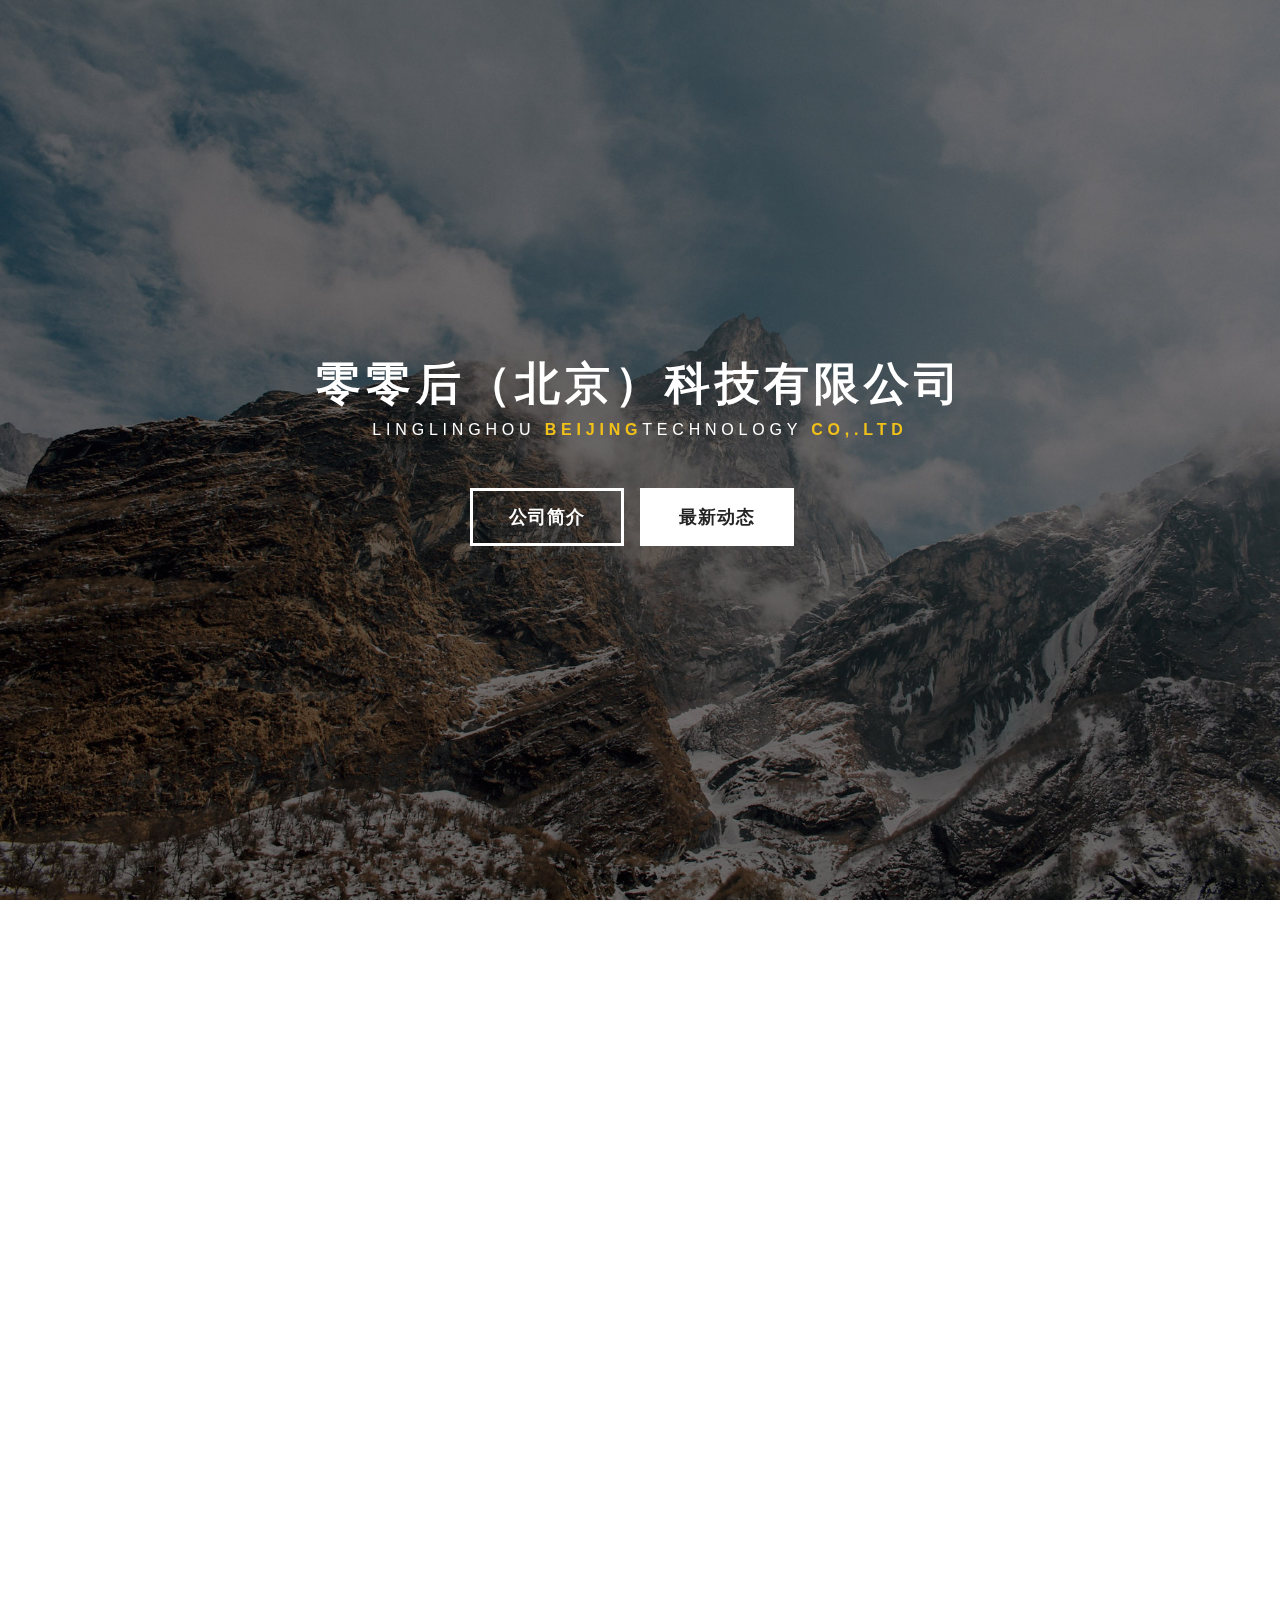
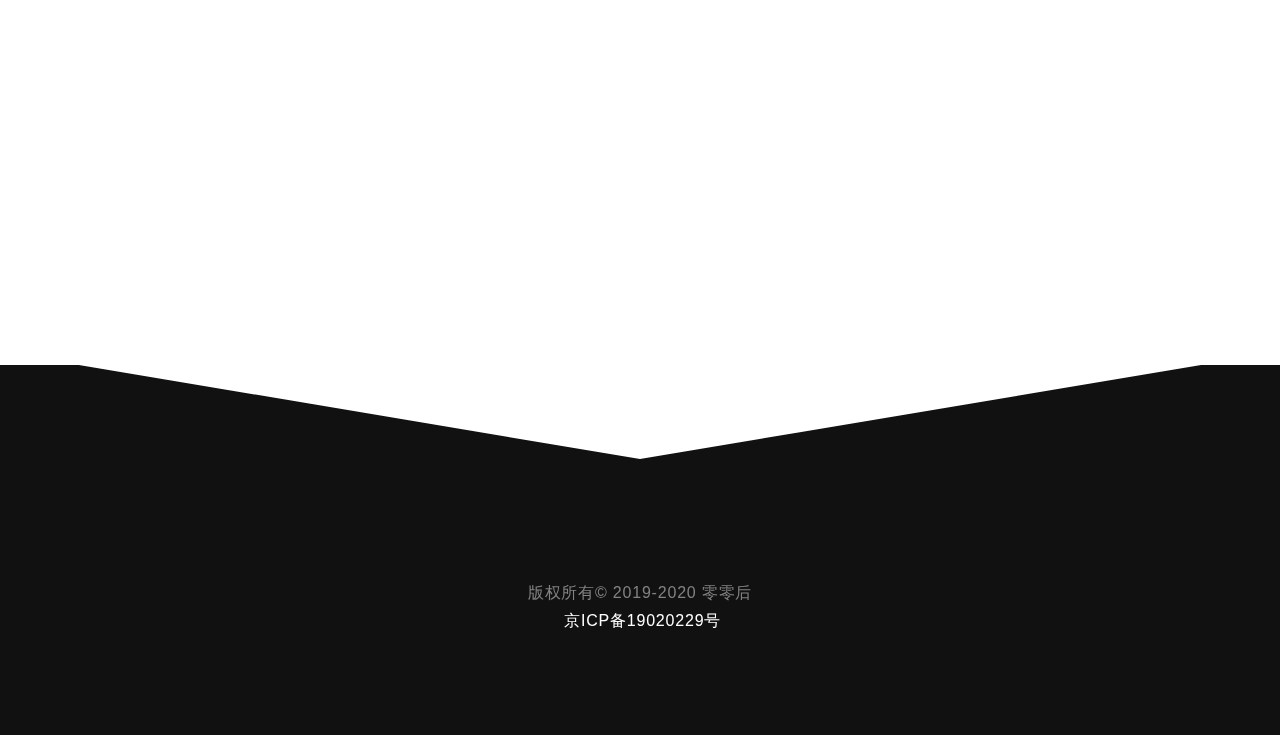
<file: index.html>
<!DOCTYPE html>
<html lang=en>

<head>
	<meta charset=utf-8>
	<title>零零后（北京）科技有限公司</title>
	<meta http-equiv=X-UA-Compatible content="text/html;IE=Edge">
	<meta name=viewport content="width=device-width,initial-scale=1">
	<meta name=keywords content="零零后 零零后科技 零零后（北京）科技有限公司">
	<meta name=description content="零零后 零零后科技 零零后（北京）科技有限公司">
	<link rel=stylesheet href=css/bootstrap.min.css>
	<link rel=stylesheet href=css/animate.min.css>
	<link rel=stylesheet href=css/vegas.min.css>
	<link rel=stylesheet href=css/style.css>

<body>
	<section id=home>
		<div class=container>
			<div class=row>
				<div class="col-md-offset-2 col-md-8 col-sm-12">
					<div class=home-thumb>
						<h1 class="wow fadeInUp" data-wow-delay=0.4s>零零后（北京）科技有限公司</h1>
						<h3 class="wow fadeInUp" data-wow-delay=0.6s>linglinghou <strong>beijing</strong>technology
							<strong>co,.ltd</strong></h3><a href=https://www.00make.com/
							class="btn btn-lg btn-default smoothScroll wow fadeInUp hidden-xs"
							data-wow-delay=0.8s>公司简介</a><a href=# data-toggle=modal data-target=#modal1
							class="btn btn-lg btn-success smoothScroll wow fadeInUp" data-wow-delay=1.0s>最新动态</a>
					</div>
				</div>
			</div>
		</div>
	</section>
	<section id=about>
		<div class=container>
			<div class=row>
				<div class="col-md-6 col-sm-12"><img src=images/about-img.jpg class="img-responsive wow fadeInUp"
						alt=About></div>
				<div class="col-md-6 col-sm-12">
					<div class=about-thumb>
						<div class=section-title>
							<h1 class="wow fadeIn" data-wow-delay=0.2s>公司简介</h1>
						</div>
						<div class="wow fadeInUp" data-wow-delay=0.6s>
							<p>&nbsp;&nbsp;零零后（北京）科技有限公司，成立于2019年，总部位于北京，是中关村高新技术企业。
								零零后拥有一支集软件研发、编程调试和技术支持为一体的专业技术团队，80%以上是有着多年建设行业研发经验的专业人士。
								凭借丰富的研发经验、雄厚的技术实力、优质的技术服务，为客户提供专业的信息化和智能化系统解决方案。</p>
						</div>
					</div>
				</div>
			</div>
		</div>
	</section>
	<section id=contact>
		<div class=container>
			<div class=row>
				<div class="row col-md section-title">
					<h1 class="wow fadeInUp" data-wow-delay=0.3s>联系我们</h1><br>
					<p class="wow fadeInUp" class=co colspan=3>公司地址： 北京市海淀区紫竹院路98号化大科技园B栋112-7<br>邮政编码：
						100089<br>Address:B-112-7,98 Zizhuyuan Rd, Zizhu Bridge, Haidian District,Beijing 100089, P.R.
						China<br>客服QQ： 1285831761<br>E-mail： 1285831761@qq.com<br>公司网址： www.00make.com<br></p>
					<h2 class="wow fadeInUp" data-wow-delay=0.3s>联系我们</h2>
				</div>
			</div>
		</div>
	</section>
	<footer>
		<div class=container>
			<div class=row><svg class=svgcolor-light preserveaspectratio=none viewbox="0 0 100 102" height=100
					width=100%>
					<path d="M0 0 L50 100 L100 0 Z"></path>
				</svg>
				<div class=col-md>
					<p class=copyright-text>版权所有&copy;&nbsp;2019-2020&nbsp;零零后<br><a
							href=http://www.beian.miit.gov.cn rel="external nofollow" target=_blank>&nbsp;京ICP备19020229号</a>
					</p>
				</div>
			</div>
		</div>
	</footer>
	<script src=js/jquery.js></script>
	<script src=js/vegas.min.js></script>
	<script src=js/wow.min.js></script>
	<script src=js/smoothscroll.js></script>
	<script src=js/custom.js></script>
</file>
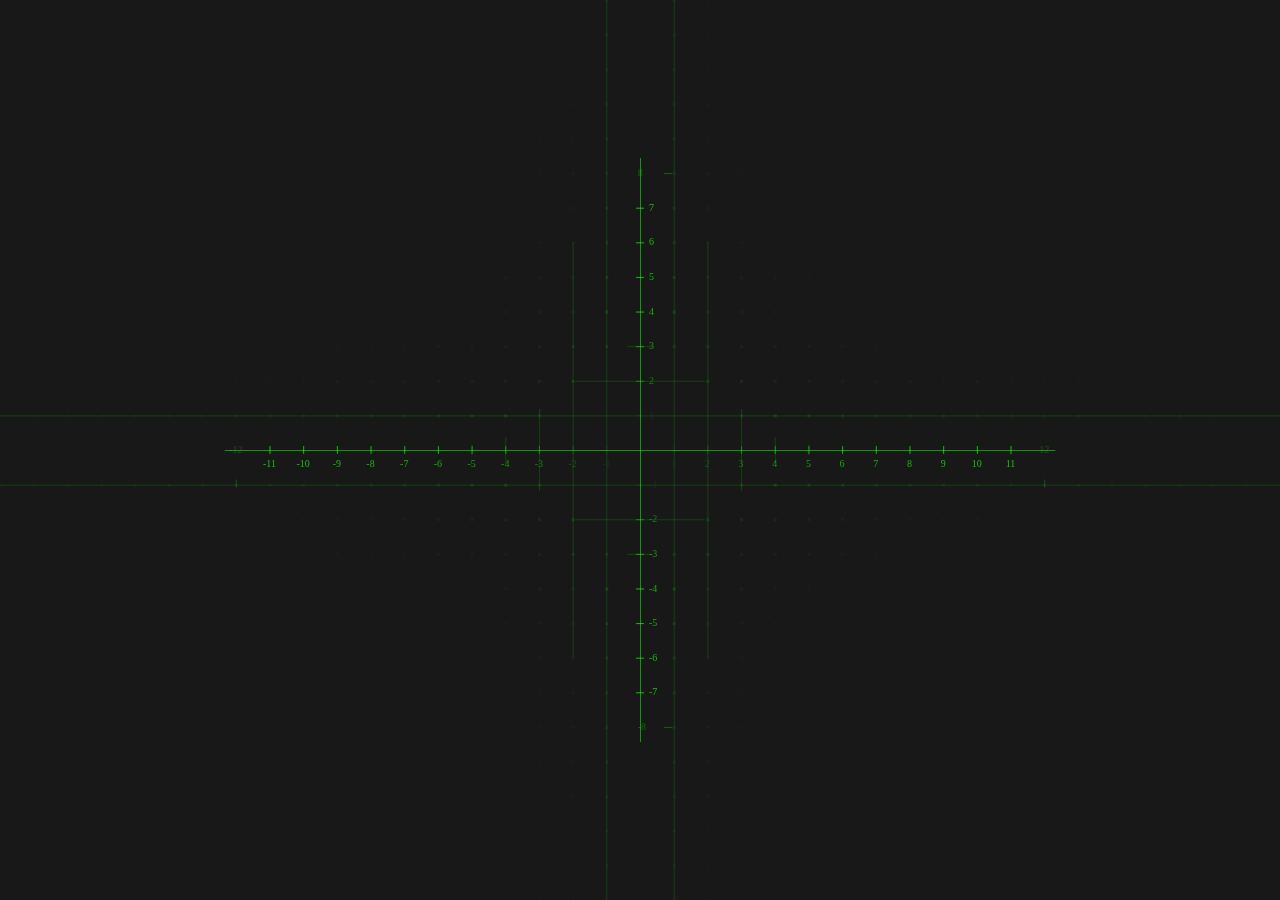
<file: old_index.html>
<html>

<head>
    <title>零零后（北京）科技有限公司</title>
    <meta http-equiv=Content-Type content="text/html; charset=UTF-8">

<body oncontextmenu="self.event.returnValue=!1" onselectstart=return!1>
    <style>
        box-sizing:border-box
        

        input,
        button,
        textarea {
            font-family: inherit;
            -webkit-appearance: none
        }

        html,
        body {
            height: 100%
        }

        body {
            background: #181818;
            font-family: Montserrat;
            overflow: hidden
        }

        * {
            margin: 0;
            padding: 0;
            box-sizing: border-box;
            font-size: inherit;
            font-weight: 400;
            -webkit-user-select: none;
            -moz-user-select: none;
            -ms-user-select: none;
            user-select: none;
            -webkit-appearance: none;
            outline: 0;
            border-radius: 0;
            background: 0 0;
            border: none
        }

        main {
            display: flex;
            justify-content: center;
            height: 100%;
            min-height: 100%;
            width: 100%
        }

        canvas {
            position: absolute;
            top: 0;
            left: 0
        }

        .plate {
            position: absolute;
            bottom: 0;
            left: 0;
            width: 100%;
            padding: 1rem 0;
            text-align: center;
            color: #7fff00;
            letter-spacing: 4px;
            font-size: 2.6em;
            line-height: 2.5
        }

        a {
            text-underline: none;
            -webkit-appearance: none
        }

        .social {
            padding-top: 1rem
        }

        .social svg {
            height: 1.25rem;
            margin: 0 .5rem;
            fill: rgba(15, 255, 0, .5);
            transition: all .2s ease
        }

        .social svg:hover {
            fill: #7fff00
        }

        .social a {
            vertical-align: middle;
            display: inline-block;
            opacity: 0;
            visibility: hidden;
            transition: all .7s ease .15s
        }

        .social__twitter {
            -webkit-transform: translateX(-10px);
            transform: translateX(-10px)
        }

        .social__codepen {
            -webkit-transform: translateX(10px);
            transform: translateX(10px)
        }

        .social.active {
            opacity: 1
        }

        .social.active a {
            opacity: 1;
            visibility: visible;
            -webkit-transform: none;
            transform: none
        }

        .mouse {
            position: absolute;
            top: 0;
            left: 0;
            text-align: center;
            padding: 1rem 0;
            z-index: 2;
            color: rgba(15, 255, 0, .3);
            width: 100%;
            letter-spacing: 6px;
            font-size: 8.45em;
            line-height: 2.5;
            text-transform: uppercase;
            transition: all .5s ease;
            opacity: 0;
            -webkit-transform: translateY(-15px);
            transform: translateY(-15px)
        }

        .mouse.active {
            -webkit-transform: none;
            transform: none;
            opacity: 1
        }

        .text-animation {
            opacity: 0
        }

        .text-animation.active {
            opacity: 1
        }

        .text-animation .letter {
            opacity: 0;
            transition: color .5s ease, opacity .3s ease;
            -webkit-transform-origin: bottom;
            transform-origin: bottom;
            color: #7fff00
        }

        .text-animation .letter.active {
            color: rgba(15, 255, 0, .3);
            opacity: 1;
            -webkit-transform: none;
            transform: none;
            -webkit-animation: color 5s ease infinite 3s;
            animation: color 5s ease infinite 3s
        }

        @-webkit-keyframes color {
            0% {
                color: #7fff00
            }

            20% {
                color: rgba(15, 255, 0, .3)
            }

            100% {
                color: rgba(15, 255, 0, .3)
            }
        }

        @keyframes color {
            0% {
                color: #7fff00
            }

            20% {
                color: rgba(15, 255, 0, .3)
            }

            100% {
                color: rgba(15, 255, 0, .3)
            }
        }
    </style><svg display=none>
        <symbol version=1.1 id=codepen xmlns=http://www.w3.org/2000/svg xlink=http://www.w3.org/1999/xlink x=0px y=0px
            width=31.665px height=31.665px viewbox="0 0 31.665 31.665" style="enable-background:new 0 0 31.665 31.665"
            xml:space=preserve>
            <g>
                <path d="M16.878,0.415c-0.854-0.565-1.968-0.552-2.809,0.034L1.485,9.214c-0.671,0.468-1.071,1.233-1.071,2.052v9.444
                    c0,0.84,0.421,1.623,1.122,2.086l12.79,8.455c0.836,0.553,1.922,0.553,2.758,0l13.044-8.618c0.7-0.463,1.122-1.246,1.122-2.086
                    v-9.279c0-0.839-0.421-1.622-1.121-2.085L16.878,0.415z M26.621,10.645l-4.821,3.237l-4.521-3.288L17.25,4.127L26.621,10.645z
                    M13.979,4.133v6.329l-4.633,3.24l-4.621-3.099L13.979,4.133z M3.458,13.722l2.991,2.004l-2.991,2.093V13.722z M14.058,27.215
                    l-9.331-6.258l4.661-3.258l4.67,3.133V27.215z M12.286,15.674l3.021-2.113l3.519,2.313l-3.119,2.095L12.286,15.674z M17.354,27.215
                    V20.83l4.463-2.991l4.805,3.159L17.354,27.215z M27.954,17.927l-3.168-2.082l3.168-2.125V17.927z">
                </path>
            </g>
        </symbol>
        <symbol version=1.1 id=twitter xmlns=http://www.w3.org/2000/svg xlink=http://www.w3.org/1999/xlink x=0px y=0px
            viewbox="0 0 612 612" style="enable-background:new 0 0 612 612" xml:space=preserve>
            <g>
                <g>
                    <path
                        d="M612,116.258c-22.525,9.981-46.694,16.75-72.088,19.772c25.929-15.527,45.777-40.155,55.184-69.411
                        c-24.322,14.379-51.169,24.82-79.775,30.48c-22.907-24.437-55.49-39.658-91.63-39.658c-69.334,0-125.551,56.217-125.551,125.513
                        c0,9.828,1.109,19.427,3.251,28.606C197.065,206.32,104.556,156.337,42.641,80.386c-10.823,18.51-16.98,40.078-16.98,63.101
                        c0,43.559,22.181,81.993,55.835,104.479c-20.575-0.688-39.926-6.348-56.867-15.756v1.568c0,60.806,43.291,111.554,100.693,123.104
                        c-10.517,2.83-21.607,4.398-33.08,4.398c-8.107,0-15.947-0.803-23.634-2.333c15.985,49.907,62.336,86.199,117.253,87.194
                        c-42.947,33.654-97.099,53.655-155.916,53.655c-10.134,0-20.116-0.612-29.944-1.721c55.567,35.681,121.536,56.485,192.438,56.485
                        c230.948,0,357.188-191.291,357.188-357.188l-0.421-16.253C573.872,163.526,595.211,141.422,612,116.258z">
                    </path>
                </g>
            </g>
        </symbol>
    </svg>
    <main><canvas class=plane-canvas id=plane-canvas height=950 width=1920></canvas><canvas class=main-canvas
            id=main-canvas height=950 width=1920></canvas>
        <div class=mouse id=mouse>Hold mouse1 button</div>
        <div class=plate>
            <h1 class="text-animation active" data-js=text><span class="letter active">零</span><span
                    class="letter active"></span><span class="letter active">零</span><span
                    class="letter active"></span><span class="letter active">后</span><span
                    class="letter active"></span><span class="letter active">(</span><span
                    class="letter active"></span><span class="letter active">北</span><span
                    class="letter active"></span><span class="letter active">京</span><span
                    class="letter active"></span><span class="letter active">)</span><span
                    class="letter active"></span><span class="letter active">科</span><span
                    class="letter active"></span><span class="letter active">技</span><span
                    class="letter active"></span><span class="letter active">有</span><span
                    class="letter active"></span><span class="letter active">限</span><span
                    class="letter active"></span><span class="letter active">公</span><span
                    class="letter active"></span><span class="letter active">司</span></h1>
            <p class="text-animation active" data-js=text><span class="letter active">零</span><span
                    class="letter active">零</span><span class="letter active"></span><span
                    class="letter active">后</span><span class="letter active"></span><span
                    class="letter active">™</span><span class="letter active"></span><span
                    class="letter active">京</span><span class="letter active"></span><span
                    class="letter active">I</span><span class="letter active"></span><span
                    class="letter active">C</span><span class="letter active"></span><span
                    class="letter active">P</span><span class="letter active"></span><span
                    class="letter active">备</span><span class="letter active"></span><span
                    class="letter active">1</span><span class="letter active"></span><span
                    class="letter active">9</span><span class="letter active"></span><span
                    class="letter active">0</span><span class="letter active"></span><span
                    class="letter active">2</span><span class="letter active"></span><span
                    class="letter active">0</span><span class="letter active"></span><span
                    class="letter active">2</span><span class="letter active"></span><span
                    class="letter active">2</span><span class="letter active"></span><span
                    class="letter active">9</span><span class="letter active">号</span><span
                    class="letter active"></span></p>
        </div>
    </main>
    <script>function _classCallCheck(e, t) { if (!(e instanceof t)) throw new TypeError("Cannot call a class as a function") } var _createClass = function () { function e(e, t) { for (var a = 0; a < t.length; a++) { var n = t[a]; n.enumerable = n.enumerable || !1, n.configurable = !0, "value" in n && (n.writable = !0), Object.defineProperty(e, n.key, n) } } return function (t, a, n) { return a && e(t.prototype, a), n && e(t, n), t } }(), tools = { drawPath: function (e, t) { e.save(), e.beginPath(), t(), e.closePath(), e.restore() }, random: function (e, t, a) { var n = e + Math.random() * (t + (a ? 1 : 0) - e); return a ? parseInt(n) : n }, getVectorLength: function (e, t) { return Math.sqrt(Math.pow(e[0] - t[0], 2) + Math.pow(e[1] - t[1], 2)) }, easing: function (e, t, a, n) { return a * ((e = e / n - 1) * e * e + 1) + t }, cellEasing: function (e, t, a, n) { return a * (e /= n) * e * e * e + t } }, doc = { height: 0, width: 0 }, plane = { xCell: 0, yCell: 0, cells: [] }, context = { plane: null, main: null }, mouse = { x: 0, y: 0, coords: { x: 0, y: 0 }, down: { state: !1, x: 0, y: 0 } }, cfg = { cell: 35, sectionWidth: 8, sectionHeight: 1, numberOffset: 5, shadowBlur: !0, bgColor: "#181818" }, ui = { plane: "#plane-canvas", main: "#main-canvas", textNodes: "[data-js=text]", social: "#social", mouse: "#mouse" }, App = function () { function e() { _classCallCheck(this, e), this.state = { area: 0, time: Date.now(), lt: 0, planeProgress: 0, dotsProgress: 0, fadeInProgress: 0, textProgress: 0, stepOffset: 0, textOffset: 0, markupOffset: 0, glitches: [], animLines: [], animNumbers: [], tabIsActive: !0, planeIsDrawn: !1, mousePower: 0, textPixelData: [], text: {}, delta: 0, dlt: performance.now(), needRedraw: !0 }, this.bindNodes(), this.getDimensions(), mouse.x = doc.width / 2, mouse.y = doc.height / 2, this.start() } return _createClass(e, [{ key: "start", value: function () { this.initEvents(), this.canvasInit(), this.loop(), this.initCheckingInterval(), this.splitText() } }, { key: "splitText", value: function () { ui.textNodes.forEach(function (e) { var t = e.innerText; e.innerHTML = t.split("").reduce(function (e, t) { return e + ('<span class="letter">' + t + "</span>") }, "") }) } }, { key: "animateText", value: function () { var e = function () { ui.social.classList.add("active"), ui.mouse.classList.add("active") }; ui.textNodes.forEach(function (t, a) { t.classList.add("active"); for (var n = t.querySelectorAll(".letter"), o = Math.round(n.length / 2) + 1, l = function (t) { var l = n[t], i = n[n.length - t]; setTimeout(function () { l && l.classList.add("active"), i && i.classList.add("active"), t === o - 1 && a === ui.textNodes.length - 1 && e() }, 100 * t) }, i = 0; o > i; i++)l(i) }) } }, { key: "getDimensions", value: function () { doc.height = document.documentElement.clientHeight, doc.width = document.documentElement.clientWidth } }, { key: "updatePlane", value: function () { var e = doc.width, t = doc.height, a = Math.round(e / cfg.cell), n = e / a; plane.xCell = e / n % 2 !== 0 ? e / (e / n + 1) : n; var o = t / Math.round(a * (t / e)); plane.yCell = t / o % 2 !== 0 ? t / (t / o + 1) : o, plane.cells = [Math.round(e / plane.xCell), Math.round(t / plane.yCell)], plane.xCenter = Math.round(plane.cells[1] / 2), plane.yCenter = Math.round(plane.cells[0] / 2), plane.centerCoords = [plane.yCenter * plane.xCell, plane.xCenter * plane.yCell] } }, { key: "bindNodes", value: function () { for (var e in ui) ui[e] = document.querySelectorAll(ui[e]), 1 === ui[e].length && (ui[e] = ui[e][0]) } }, { key: "canvasInit", value: function () { var e = "10px Montserrat", t = "round", a = "rgba(15, 255, 0,0.1)"; context.plane = ui.plane.getContext("2d"), context.plane.lineCap = t, context.plane.lineJoin = t, context.plane.font = e, context.plane.fillStyle = a, context.plane.strokeStyle = a, context.main = ui.main.getContext("2d"), context.main.lineCap = t, context.main.lineJoin = t, context.main.font = e, context.main.fillStyle = a, context.main.strokeStyle = a, this.getTextPixels() } }, { key: "initEvents", value: function () { var e = this; window.addEventListener("resize", function (t) { e.getDimensions(), e.resizeHandler(t) }), document.addEventListener("mousemove", function (e) { mouse.x = e.clientX, mouse.y = e.clientY, mouse.coords = { x: (mouse.x / doc.width - .5) / .5, y: (mouse.y / doc.height - .5) / .5 * -1 } }), document.addEventListener("mousedown", function (e) { mouse.down = { state: !0, x: e.clientX, y: e.clientY } }), document.addEventListener("mouseup", function () { mouse.down.state = !1 }), document.addEventListener("contextmenu", function (e) { e.preventDefault() }), this.resizeHandler() } }, { key: "resizeHandler", value: function () { var e = this.state; ui.main.height = doc.height, ui.main.width = doc.width, ui.plane.height = doc.height, ui.plane.width = doc.width, e.area = doc.width * doc.height / 1e6, this.updatePlane(), this.updateTextConfig(), e.planeIsDrawn && this.getTextPixels(), e.needRedraw = !0 } }, { key: "updateTextConfig", value: function () { var e = this.state; e.text = { baseLine: "top", font: "800 270px Montserrat", value: "零零后" } } }, { key: "initCheckingInterval", value: function () { var e = this.state; setInterval(function () { e.tabIsActive = e.time <= e.lt ? !1 : !0, e.lt = e.time, e.needRedraw = !e.tabIsActive }, 100) } }, { key: "loop", value: function t() { var e = this, t = function a() { var t = context.main, n = e.state; n.time = Date.now(), t.clearRect(0, 0, doc.width, doc.height), e.updateState(), e.draw(), n.needRedraw && (n.needRedraw = !1), e.raf = requestAnimationFrame(a) }; t() } }, { key: "updateState", value: function () { var e = this.state, t = performance.now(); e.delta = t - e.dlt, e.dlt = t; var a = e.delta; mouse.down.state ? (e.mousePower += .001 * a, e.mousePower >= 1 && (e.mousePower = 1, ui.mouse.classList.remove("active"))) : (e.mousePower -= .001 * a, e.mousePower <= 0 && (e.mousePower = 0)); var n = tools.cellEasing(e.mousePower, 0, 1, 1); e.planeProgress >= .2 && (e.dotsProgress += 35e-5 * a, e.dotsProgress >= 1 && (e.dotsProgress = 1)), e.planeProgress += 35e-5 * a, e.planeProgress >= 1 && (e.planeProgress = 1), e.planeIsDrawn && (e.fadeInProgress += 15e-5 * a, e.fadeInProgress >= 1 && (e.fadeInProgress = 1), e.stepOffset += .002 * a + .0035 * n * a, e.textOffset += 5e-5 * a + .002 * n * a, e.markupOffset += 15e-5 * a + 35e-5 * n * a, e.textProgress += 5e-4 * a, e.textProgress >= 1 && (e.textProgress = 1)) } }, { key: "getTextPixels", value: function () { var e = context.main, t = this.state, a = (plane.xCell, plane.yCell); tools.drawPath(e, function () { e.fillStyle = "chartreuse", e.textBaseline = t.text.baseLine, e.font = t.text.font; var n = t.text.value, o = (parseInt(e.font), e.measureText(n).width), l = doc.width / 2 - o / 2, i = 1.75 * a; e.fillText(n, l, i) }); var n = e.getImageData(0, 0, doc.width, doc.height).data; t.textPixelData = []; for (var o = 10, l = 0; l < doc.height; l += o)for (var i = 0; i < doc.width; i += o) { var s = n[4 * (i + l * doc.width) - 1]; 255 == s && t.textPixelData.push({ x: i, y: l, value: tools.random(0, 1, !0) }) } e.clearRect(0, 0, doc.width, doc.height) } }, { key: "drawText", value: function () { var e = plane.yCell, t = context.main, a = this.state, n = a.textOffset, o = tools.cellEasing(a.mousePower, 0, 1, 1), l = a.textPixelData.length; tools.drawPath(t, function () { cfg.shadowBlur && (t.shadowColor = "rgba(15, 255, 0,0.025)", t.shadowBlur = 30 * a.mousePower), t.globalAlpha = .95 * a.fadeInProgress, t.textBaseline = a.text.baseLine, t.fillStyle = cfg.bgColor, t.font = a.text.font; var n = a.text.value, o = doc.width / 2 - t.measureText(n).width / 2, l = 1.75 * e; t.fillText(n, o, l) }); for (var i = function (e) { var i = a.textPixelData[e], s = i.x, r = i.y, c = i.value, d = e, u = (3 + 50 * o) * Math.sin(n * d), h = (10 + 50 * o) * Math.cos(n * d), f = (1 - o) * (e / l); tools.drawPath(t, function () { f && (t.globalAlpha = a.fadeInProgress, t.font = "8px Montserrat", t.fillStyle = "rgba(15,255,0," + .3 * f + ")", e % 2 === 0 && t.fillText(c + "", s, r + -1 * h), t.fillStyle = "rgba(15,255,0," + f + ")", t.fillRect(s + u, r, 5 * f * (1 - o), 1), t.fillRect(s, r + h, 1, 5 * f * (1 - o))) }) }, s = 0; s < a.textPixelData.length; s++)i(s) } }, { key: "draw", value: function () { var e = (context.main, this.state), t = plane.xCell, a = plane.yCell, n = plane.xCenter, o = plane.yCenter, l = e.planeProgress; this.state.planeProgress >= 1 && !e.planeIsDrawn && (e.planeIsDrawn = !0, this.startGeneratingGlitches(), this.startGeneratingLines(), this.startGeneratingNumbers(), this.getTextPixels(), this.animateText()), (!e.planeIsDrawn || e.dotsProgress < 1 || e.planeIsDrawn && e.needRedraw) && this.drawPlane(); for (var i = 0; i * t < doc.width + t; i++)for (var s = 0; s * a < doc.height + a; s++) { var r = i * t, c = s * a; e.planeIsDrawn && (this.drawMouseMoveInteraction({ i: i, i2: s, x: r, y: c }), s === n && i !== o && this.drawMarkupYAnimation({ i: i, i2: s, x: r, y: c, cp: l }), s !== n && i === o && this.drawMarkupXAnimation({ i: i, i2: s, x: r, y: c, cp: l })) } e.planeIsDrawn && (this.drawGlitches(), this.drawAnimLines(), this.drawNumbersAnimation(), this.drawText()) } }, { key: "startGeneratingNumbers", value: function () { function e() { var a = plane.cells, n = plane.xCell, o = plane.yCell, l = t.mousePower, i = tools.random(1 + 50 * (1 - l), 5 + 100 * (1 - l)) / t.area, s = { p: 0, color: "rgba(15, 255, 0," + tools.random(.01, .3) + ")", blinks: Array(tools.random(0, 3, !0)).fill(null).map(function () { return { at: tools.random(0, 1), dur: tools.random(0, .3) } }), pf: tools.random(75e-5, .01), x: tools.random(0, a[0], !0) * n, y: tools.random(0, a[1], !0) * o, value: tools.random(0, 1, !0) }; t.tabIsActive && t.animNumbers.push(s), setTimeout(e, i) } var t = this.state; e() } }, { key: "drawNumbersAnimation", value: function () { var e = context.main, t = this.state, a = plane.yCell, n = plane.xCell; t.animNumbers.forEach(function (o, l) { o.p += o.pf * t.delta; var i = !0; o.blinks.forEach(function (e) { o.p >= e.at && o.p <= e.at + e.dur && (i = !1) }), i && (tools.drawPath(e, function () { cfg.shadowBlur && (e.shadowColor = "chartreuse", e.shadowBlur = 10), e.globalAlpha = t.fadeInProgress, e.textBaseline = "top", e.font = "18px Montserrat"; var l = parseInt(e.font) || 18, i = e.measureText(o.value + "").width; e.fillStyle = o.color, e.fillText(o.value + "", o.x + n / 2 - i / 2, o.y + a / 2 - l / 2) }), o.p >= 1 && t.animNumbers.splice(l, 1)) }) } }, { key: "startGeneratingLines", value: function () { function e() { var a = plane.cells, n = plane.xCell, o = plane.yCell, l = t.mousePower, i = tools.random(25 + 80 * (1 - l), 75 + 1200 * (1 - l)) / t.area, s = { p: 0, color: tools.random(0, .15), pf: tools.random(5e-4, .00125), x: tools.random(0, a[0], !0) * n, y: tools.random(0, a[1], !0) * o }; s.coord = tools.random(0, 1, !0) ? "x" : "y", s.length = tools.random(2 * n, t.area * n * 5), s.dir = tools.random(0, 1, !0) ? 1 : -1, s.distance = s.length * tools.random(1, 2), t.tabIsActive && t.animLines.push(s), setTimeout(e, i) } var t = this.state; e() } }, { key: "drawAnimLines", value: function () { var e = context.main, t = this.state; t.animLines.forEach(function (a, n) { a.p += a.pf * t.delta; var o = tools.easing(a.p, 0, 1, 1), l = o / .5, i = 1 - (o - .5) / .5, s = "rgba(15, 255, 0," + (.1 + a.color * (.5 >= o ? l : i)) + ")", r = .5 >= o ? a.length * l : a.length * i, c = -1 === a.dir, d = "x" === a.coord, u = "y" === a.coord, h = d ? c ? -(r - a.distance * o) : -a.distance * o : 0, f = u ? c ? -(r - a.distance * o) : -a.distance * o : 0; tools.drawPath(e, function () { e.globalAlpha = t.fadeInProgress, e.fillStyle = s, e.fillRect(a.x + h + (d && .5 >= o ? (a.length - r) * a.dir : 0), a.y + f + (u && .5 >= o ? (a.length - r) * a.dir : 0), d ? r : 1, u ? r : 1) }), a.p >= 1 && t.animLines.splice(n, 1) }) } }, { key: "startGeneratingGlitches", value: function () { function e() { var a = plane.cells, n = plane.xCell, o = plane.yCell, l = t.mousePower, i = tools.random((5 + 100 * (1 - l)) / t.area, (25 + 1200 * (1 - l)) / t.area), s = { p: 0, color: "rgba(15, 255, 0," + tools.random(.01, 1) + ")", blinks: Array(tools.random(0, 3, !0)).fill(null).map(function () { return { at: tools.random(0, 1), dur: tools.random(0, .3) } }), pf: tools.random(.0015, .0035), x: tools.random(0, a[0], !0) * n, y: tools.random(0, a[1], !0) * o, width: n, height: o }; t.tabIsActive && t.glitches.push(s), setTimeout(e, i) } var t = this.state; e() } }, { key: "drawGlitches", value: function () { var e = context.main, t = this.state; t.glitches.forEach(function (a, n) { a.p += a.pf * t.delta; var o = !0; a.blinks.forEach(function (e) { a.p >= e.at && a.p <= e.at + e.dur && (o = !1) }), o && (tools.drawPath(e, function () { cfg.shadowBlur && (e.shadowColor = "chartreuse", e.shadowBlur = 30), e.globalAlpha = t.fadeInProgress, e.fillStyle = a.color, e.fillRect(a.x, a.y, a.width, a.height) }), a.p >= 1 && t.glitches.splice(n, 1)) }) } }, { key: "drawMouseMoveInteraction", value: function (e) { var t = context.main, a = this.state, n = a.fadeInProgress, o = a.stepOffset, l = a.mousePower, i = plane.xCenter, s = plane.yCenter, r = e.i, c = e.i2, d = e.x, u = e.y, h = [Math.abs(c - i), Math.abs(r - s)], f = (200 + 50 * l) * (r * c % 2) * Math.sin(h[0] - h[1]); if (!(100 >= f)) { var p = tools.getVectorLength([d, u], [mouse.x, mouse.y]); if (f >= p) { var g = (1 - p / f) * n, m = 50 * (1 - g), x = Math.sin(o + r) * m * (2 * Math.PI / 4) * ((r + c) % 4 == 0 ? -1 : 1), w = Math.cos(o + c) * m * (2 * Math.PI / 4), v = d + x, y = u + w, P = 25 * (1 - g), b = 3 + 10 * g, C = tools.getVectorLength([v, y], [mouse.x, mouse.y]), k = 1 - C / (f + 2 * m), M = "rgba(15,255,0," + .3 * g + ")", I = "rgba(15,255,0," + .7 * k * g + ")"; tools.drawPath(t, function () { t.strokeStyle = I, t.moveTo(v, y), t.lineTo(mouse.x, mouse.y), t.stroke() }), tools.drawPath(t, function () { t.strokeStyle = I, t.moveTo(d, u), t.lineTo(v, y), t.stroke() }), tools.drawPath(t, function () { t.fillStyle = M, t.arc(d, u, 1, 0, 2 * Math.PI), t.fill() }), tools.drawPath(t, function () { t.strokeStyle = "rgba(15,255,0," + .5 * g + ")", t.lineWidth = 1 + 2 * (1 - g), t.arc(d, u, 3 + 10 * (1 - g), 0, 2 * Math.PI), t.stroke() }), tools.drawPath(t, function () { t.fillStyle = "rgba(15,255,0," + g + ")", t.arc(v, y, 1, 0, 2 * Math.PI), t.fill() }), tools.drawPath(t, function () { cfg.shadowBlur && (t.shadowColor = "chartreuse", t.shadowBlur = P), t.lineWidth = b, t.strokeStyle = "rgba(15,255,0," + .75 * g + ")", t.arc(v, y, P, 0, 2 * Math.PI), t.stroke() }) } } } }, { key: "drawPlaneDotsAnimation", value: function (e) { var t = context.plane, a = e.dp, n = e.i, o = e.i2, l = e.x, i = e.y, s = plane.xCenter, r = plane.yCenter, c = [Math.abs(o - s), Math.abs(n - r)], d = c[0] * c[1], u = s * r, h = 1 / u, f = h * d, p = a * (a / f); p >= 1 && (p = 1); var g = p >= .5 ? (1 - p) / .5 : p / .5, m = 3; g && tools.drawPath(t, function () { t.fillStyle = "rgba(15,255,0," + .15 * g + ")", t.fillRect(l - 1, i - 1, m, m) }) } }, { key: "drawPlaneCenterLines", value: function (e) { var t = e.p, a = context.plane, n = plane.centerCoords; tools.drawPath(a, function () { a.fillStyle = "rgba(15,255,0," + (.2 + 1 * (1 - t)) + ")", a.fillRect(n[0], 0 + doc.height / 2 * (1 - t), 1, doc.height * t), a.fillRect(0 + doc.width / 2 * (1 - t), n[1], doc.width * t, 1) }) } }, { key: "drawYLines", value: function (e) { var t = e.i, a = e.cp, n = e.p, o = e.x, l = context.plane, i = plane.yCenter, s = 1 / i, r = Math.abs(t - i), c = s * r, d = a * (a / c); d >= 1 && (d = 1); var u = tools.cellEasing(d, 0, 1, 1); t && tools.drawPath(l, function () { l.fillStyle = "rgba(15,255,0," + (.05 + .35 * (1 - n)) + ")", l.fillRect(o, 0 + doc.height / 2 * (1 - u), 1, doc.height * u) }) } }, { key: "drawYMarkup", value: function (e) { var t = context.plane, a = (this.state, e.i), n = e.p, o = e.cp, l = e.x, i = e.y, s = plane.yCenter, r = 1 / s, c = Math.abs(a - s), d = r * c, u = [n >= d, d + r >= n], h = o * (o / d); h >= 1 && (h = 1); var f = u[0] && u[1] ? (n - d) / r : u[0] ? 1 : 0, p = a - s + ""; t.fillStyle = "rgba(15,255,0," + (.1 + .75 * (1 - h)) + ")"; var g = [l - t.measureText(p).width / 2, i + cfg.sectionWidth / 2 + cfg.numberOffset]; tools.drawPath(t, function () { var e = 50 * (1 - f); t.globalAlpha = f, t.fillRect(l, i - cfg.sectionWidth / 2 + e, cfg.sectionHeight, cfg.sectionWidth) }), tools.drawPath(t, function () { t.globalAlpha = f, t.textBaseline = "top", t.fillText(p, g[0], g[1] + -20 * (1 - f)) }) } }, { key: "drawXLines", value: function (e) { var t = context.plane, a = e.i2, n = e.cp, o = e.p, l = e.y, i = plane.xCenter, s = 1 / i, r = Math.abs(a - i), c = s * r, d = n * (n / c); d >= 1 && (d = 1); var u = tools.cellEasing(d, 0, 1, 1); a && tools.drawPath(t, function () { t.fillStyle = "rgba(15,255,0," + (.05 + .35 * (1 - o)) + ")", t.fillRect(0 + doc.width / 2 * (1 - u), l, doc.width * u, 1) }) } }, { key: "drawXMarkup", value: function (e) { var t = context.plane, a = (this.state, e.i2), n = e.p, o = e.cp, l = e.x, i = e.y, s = plane.xCenter, r = 1 / s, c = Math.abs(a - s), d = r * c, u = [n >= d, d + r >= n], h = o * (o / d); h >= 1 && (h = 1); var f = u[0] && u[1] ? (n - d) / r : u[0] ? 1 : 0; t.fillStyle = "rgba(15,255,0," + (.1 + .75 * (1 - h)) + ")", tools.drawPath(t, function () { var e = 50 * (1 - f); t.globalAlpha = f, t.fillRect(l - cfg.sectionWidth / 2 + e, i, cfg.sectionWidth, cfg.sectionHeight) }), tools.drawPath(t, function () { t.globalAlpha = f, t.textBaseline = "middle"; var e = [l + cfg.sectionWidth / 2 + cfg.numberOffset, i + cfg.sectionHeight / 2]; t.fillText(s - a + "", e[0] + -20 * (1 - f), e[1]) }) } }, { key: "drawPlane", value: function () { var e = this.state, t = context.plane; t.clearRect(0, 0, doc.width, doc.height); var a = plane.xCell, n = plane.yCell, o = plane.xCenter, l = plane.yCenter, i = tools.easing(e.planeProgress, 0, 1, 1), s = e.planeProgress, r = e.dotsProgress; this.drawPlaneCenterLines({ p: i }); for (var c = 0; c * a < doc.width + a; c++)for (var d = 0; d * n < doc.height + n; d++) { var u = c * a, h = d * n; c !== l && d !== o && this.drawPlaneDotsAnimation({ dp: r, i: c, i2: d, x: u, y: h }), d === o && c !== l && (this.drawYLines({ i: c, i2: d, p: i, cp: s, x: u, y: h }), this.drawYMarkup({ i: c, p: i, cp: s, x: u, y: h })), d !== o && c === l && (this.drawXLines({ i: c, i2: d, p: i, cp: s, x: u, y: h }), this.drawXMarkup({ i2: d, p: i, cp: s, x: u, y: h })) } } }, { key: "drawMarkupYAnimation", value: function (e) { var t = context.main, a = plane.yCenter, n = e.i, o = e.x, l = e.y, i = this.state, s = Math.sin(i.markupOffset), r = s >= 0 ? tools.cellEasing(Math.abs(s), 0, 1, 1) : 0, c = 1 / a, d = Math.abs(n - a), u = c * d, h = r >= u && u + c >= r ? (r - u) / c : 0; if (h) { var f = n - a + ""; t.fillStyle = "rgba(15,255,0," + (.1 + .75 * (1 - h)) + ")"; var p = [o - t.measureText(f).width / 2, l + cfg.sectionWidth / 2 + cfg.numberOffset]; tools.drawPath(t, function () { t.fillStyle = "rgba(15,255,0," + .5 * h + ")", t.fillRect(o, l - cfg.sectionWidth / 2, cfg.sectionHeight, cfg.sectionWidth) }), tools.drawPath(t, function () { cfg.shadowBlur && (t.shadowBlur = 5, t.shadowColor = "chartreuse"), t.fillStyle = "rgba(15,255,0," + .35 * h + ")", t.textBaseline = "top", t.fillText(f, p[0], p[1]) }) } } }, { key: "drawMarkupXAnimation", value: function (e) { var t = context.main, a = this.state, n = e.i2, o = e.x, l = e.y, i = Math.sin(a.markupOffset), s = 0 >= i ? tools.cellEasing(Math.abs(i), 0, 1, 1) : 0, r = plane.xCenter, c = 1 / r, d = Math.abs(n - r), u = c * d, h = s >= u && u + c >= s ? (s - u) / c : 0; h && (tools.drawPath(t, function () { t.fillStyle = "rgba(15,255,0," + .5 * h + ")", t.fillRect(o - cfg.sectionWidth / 2, l, cfg.sectionWidth, cfg.sectionHeight) }), tools.drawPath(t, function () { cfg.shadowBlur && (t.shadowBlur = 5, t.shadowColor = "chartreuse"), t.fillStyle = "rgba(15,255,0," + .3 * h + ")", t.textBaseline = "middle"; var e = [o + cfg.sectionWidth / 2 + cfg.numberOffset, l + cfg.sectionHeight / 2]; t.fillText(r - n + "", e[0], e[1]) })) } }]), e }(); window.addEventListener("load", function () { window.app = new App });</script>
    <div id=translate-button style=display:none><img
            src=[data-uri]>
    </div>
</file>
